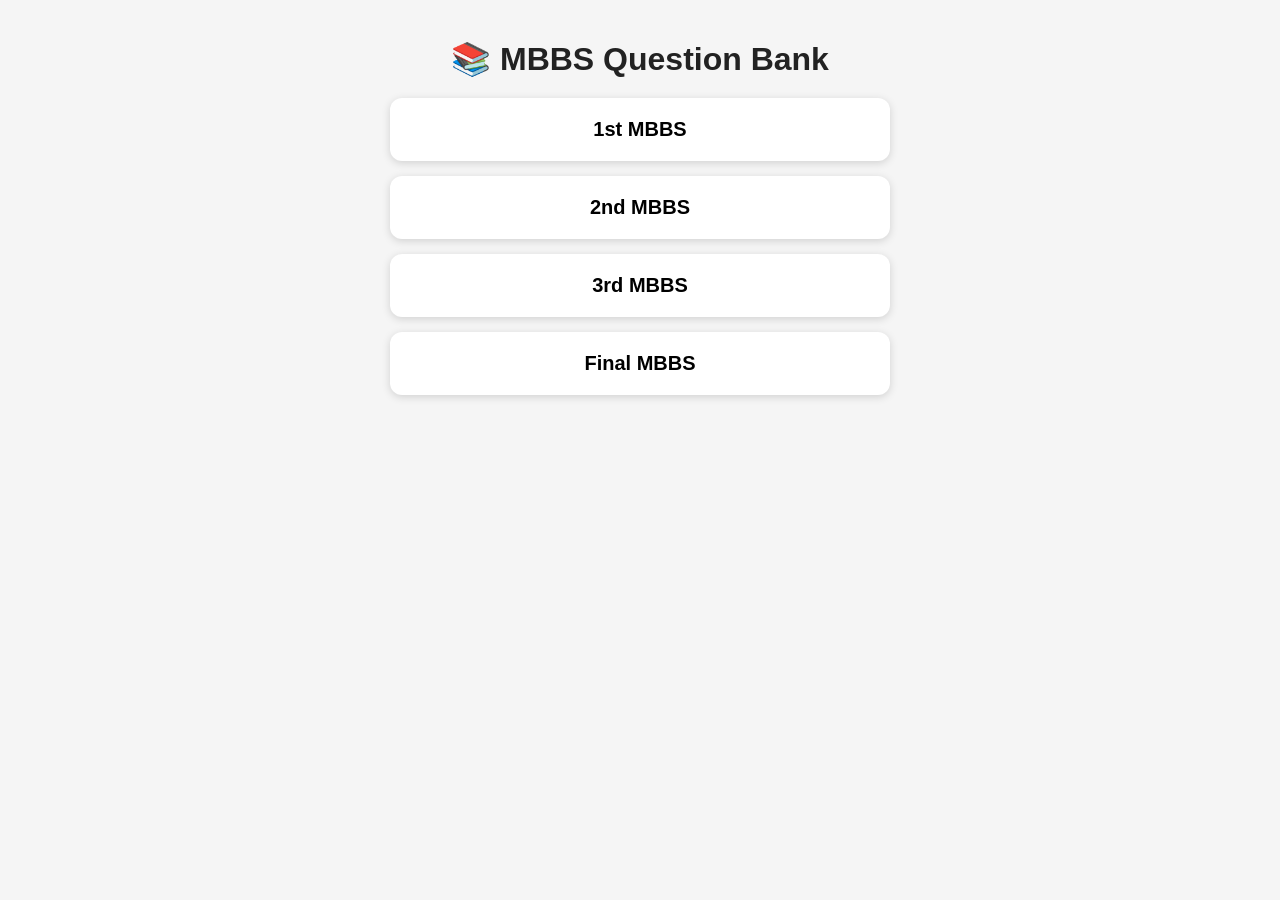
<file: index.html>
<!DOCTYPE html>
<html lang="en">
<head>
<meta charset="UTF-8">
<meta name="viewport" content="width=device-width, initial-scale=1.0">

<title>MBBS Question Bank</title>

<link rel="stylesheet" href="css/style.css">

</head>

<body>

<h1>📚 MBBS Question Bank</h1>

<div class="card"
onclick="location.href='subjects.html?year=1'">
1st MBBS
</div>

<div class="card"
onclick="location.href='subjects.html?year=2'">
2nd MBBS
</div>

<div class="card"
onclick="location.href='subjects.html?year=3'">
3rd MBBS
</div>

<div class="card"
onclick="location.href='subjects.html?year=4'">
Final MBBS
</div>

</body>
</html>
</file>
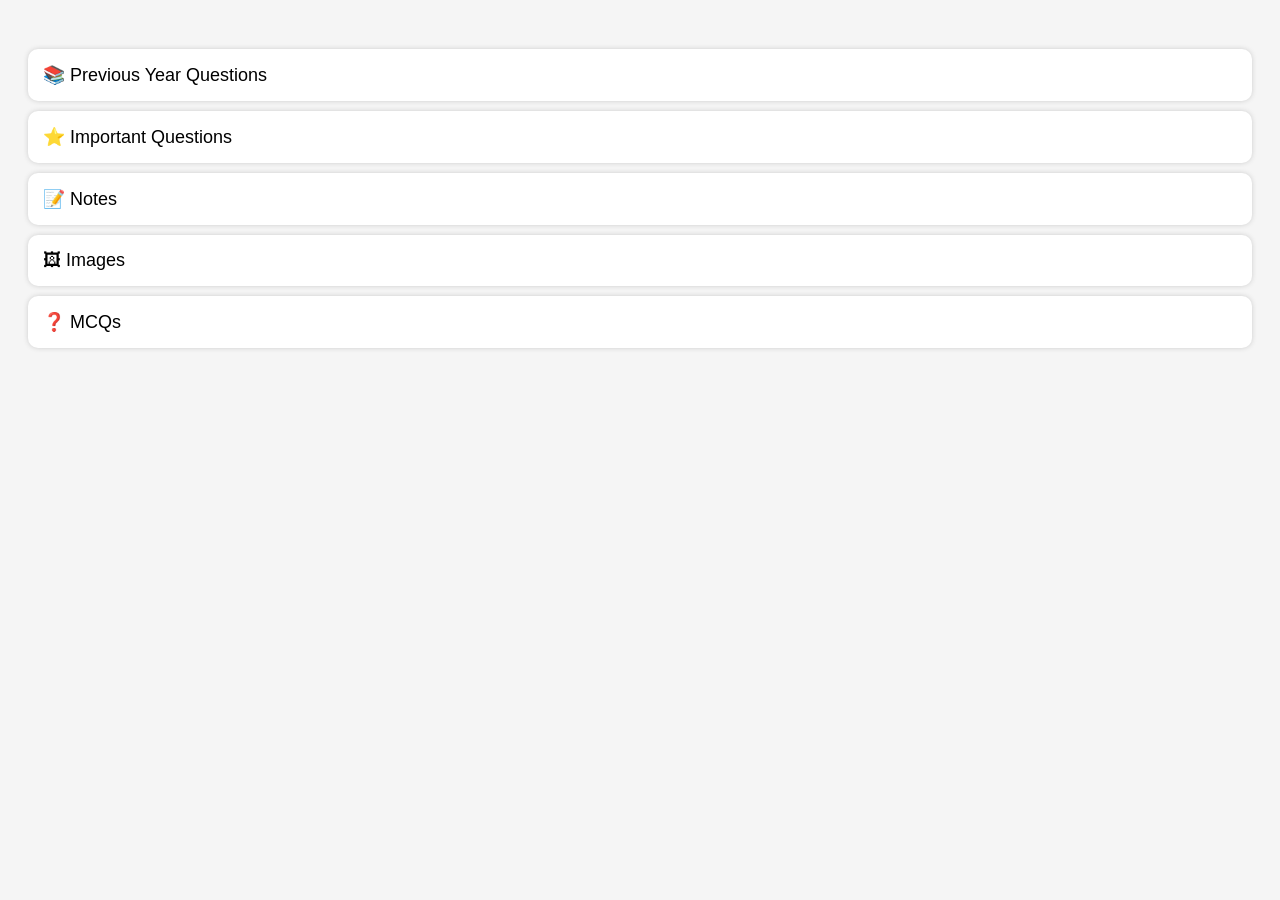
<file: chapter.html>
<!DOCTYPE html>
<html>
<head>
<meta charset="UTF-8">
<title>Chapter</title>

<style>
body{
font-family:Arial;
background:#f5f5f5;
padding:20px;
}

.card{
background:white;
padding:15px;
margin:10px 0;
border-radius:10px;
box-shadow:0 0 5px #ccc;
font-size:18px;
cursor:pointer;
}
</style>

</head>

<body>

<h1 id="title">Loading...</h1>

<div id="chapter-data"></div>

<script src="js/chapter.js"></script>

</body>
</html>
</file>
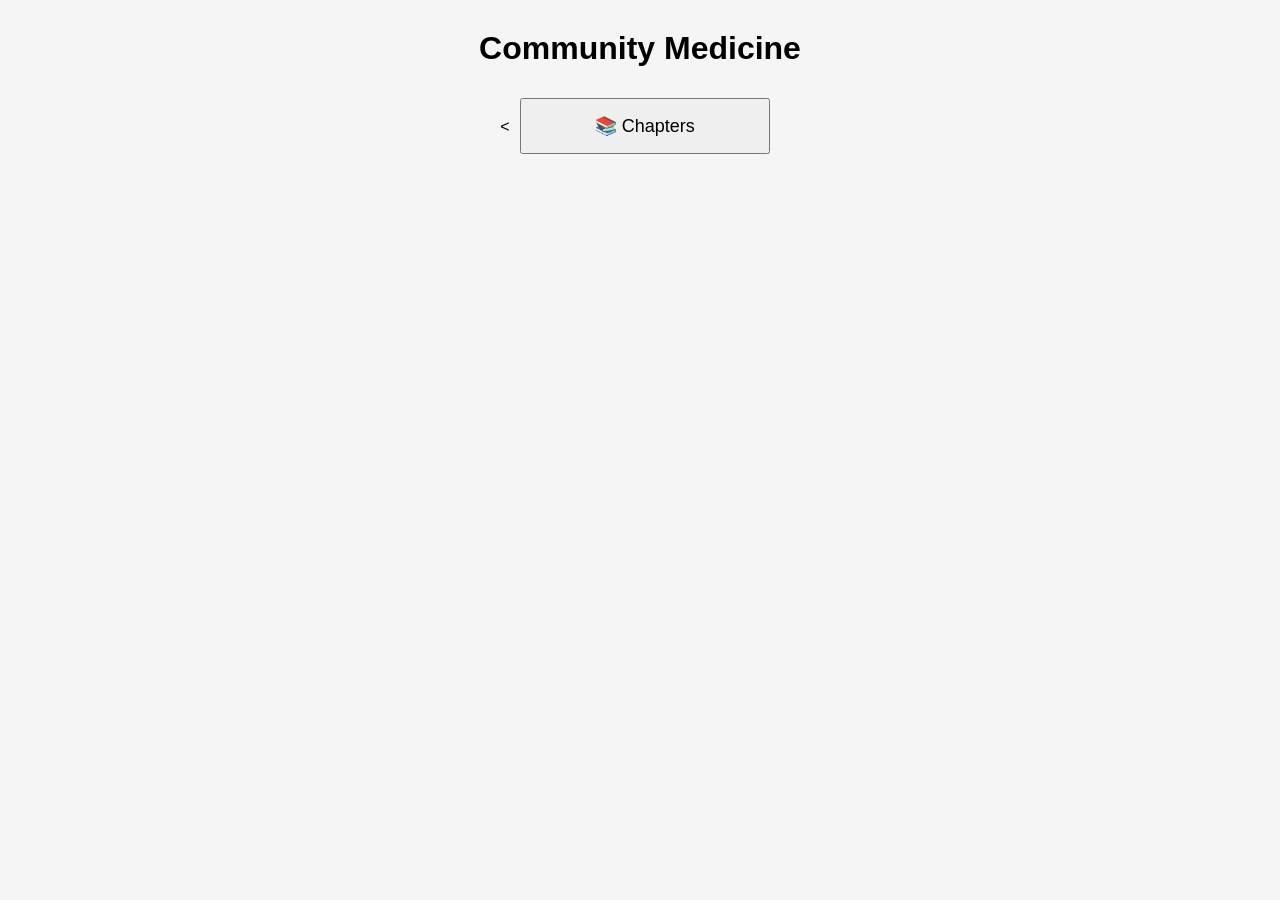
<file: community.html>
<!DOCTYPE html>
<html>
<head>
<meta charset="UTF-8">
<title>Community Medicine</title>

<style>
body{
font-family:Arial;
text-align:center;
background:#f5f5f5;
}

h1{
margin-top:30px;
}

button{
width:250px;
padding:15px;
margin:10px;
font-size:18px;
cursor:pointer;
}
</style>

</head>

<body>

<h1>Community Medicine</h1>

<<button onclick="location.href='chapters.html'">
📚 Chapters

</body>
</html>
</file>
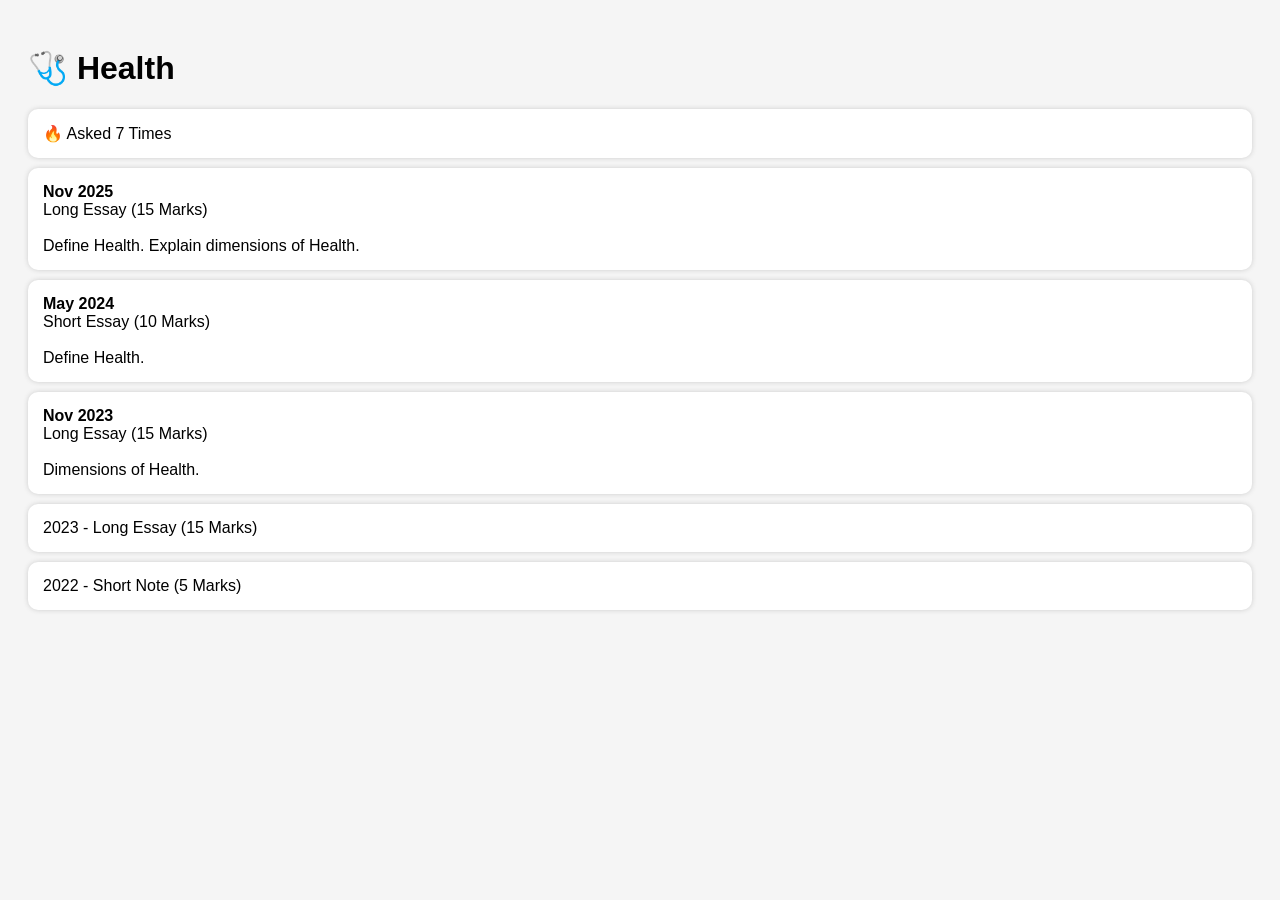
<file: health.html>
<!DOCTYPE html>
<html>
<head>
<meta charset="UTF-8">
<title>Health</title>

<style>
body{
font-family:Arial;
background:#f5f5f5;
padding:20px;
}

.card{
background:white;
padding:15px;
margin:10px 0;
border-radius:10px;
box-shadow:0 0 5px #ccc;
}
</style>

</head>

<body>

<h1>🩺 Health</h1>

<div class="card">
🔥 Asked 7 Times
</div>

<div id="health-list"></div>

<script src="js/health.js"></script>

<div class="card">
2023 - Long Essay (15 Marks)
</div>

<div class="card">
2022 - Short Note (5 Marks)
</div>

</body>
</html>
</file>
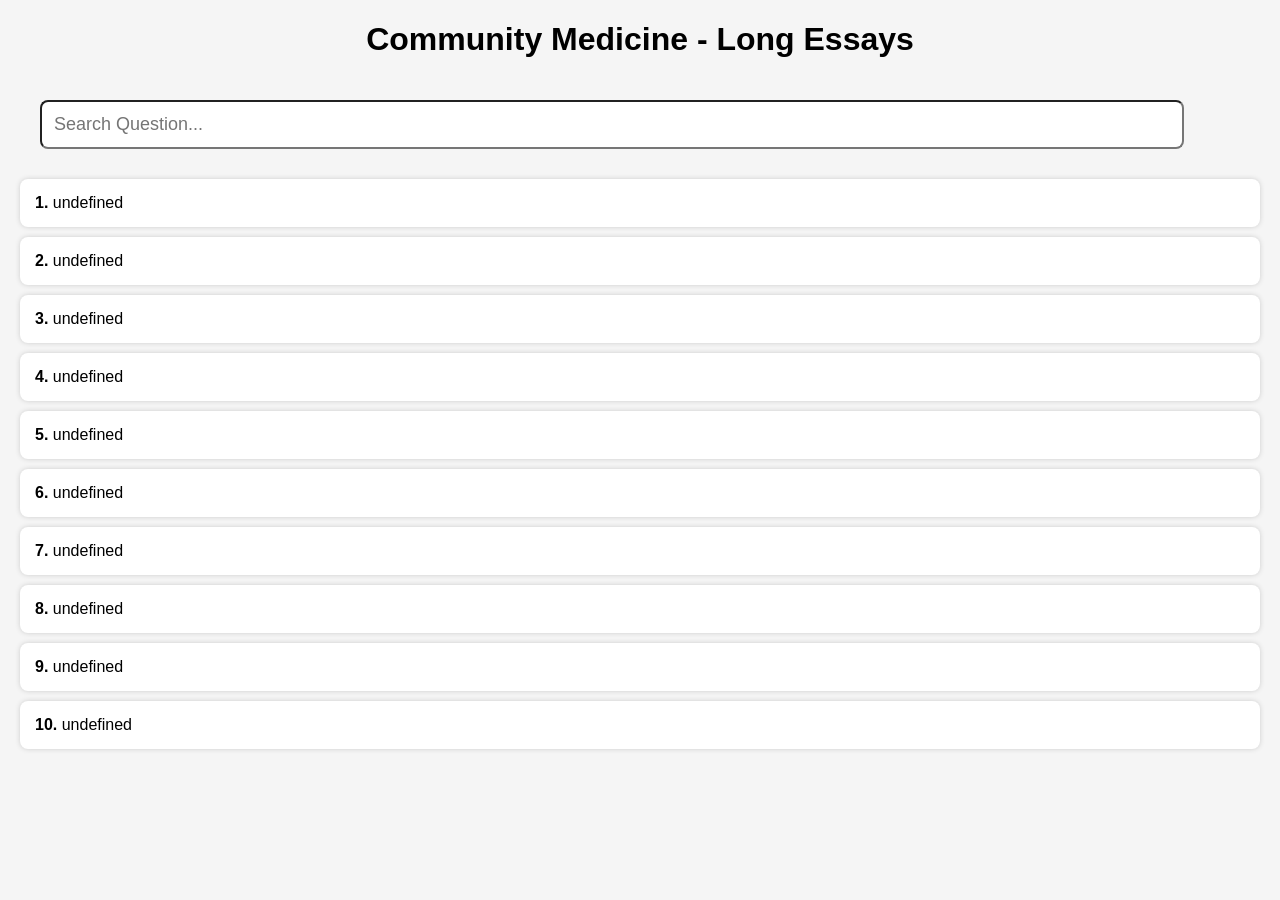
<file: long-essays.html>
<!DOCTYPE html>
<html>
<head>
<meta charset="UTF-8">
<title>Community Medicine - Long Essays</title>
<style>
body{
font-family:Arial;
margin:20px;
background:#f5f5f5;
}
h1{
text-align:center;
}
.question{
background:white;
padding:15px;
margin:10px 0;
border-radius:8px;
box-shadow:0 0 5px #ccc;
}
</style>
</head>

<body>

<h1>Community Medicine - Long Essays</h1>
<input id="search" type="text" placeholder="Search Question..." onkeyup="searchQuestions()" style="width:90%;padding:12px;font-size:18px;margin:20px;border-radius:8px;">

<div id="question-list"></div>

<script>
function searchQuestions(){
let input=document.getElementById("search").value.toLowerCase();
let questions=document.getElementsByClassName("question");
for(let i=0;i<questions.length;i++){
questions[i].style.display=questions[i].innerText.toLowerCase().includes(input)?"":"none";
}
}
</script>
<script src="js/app.js"></script>

</body>
</html>
</file>
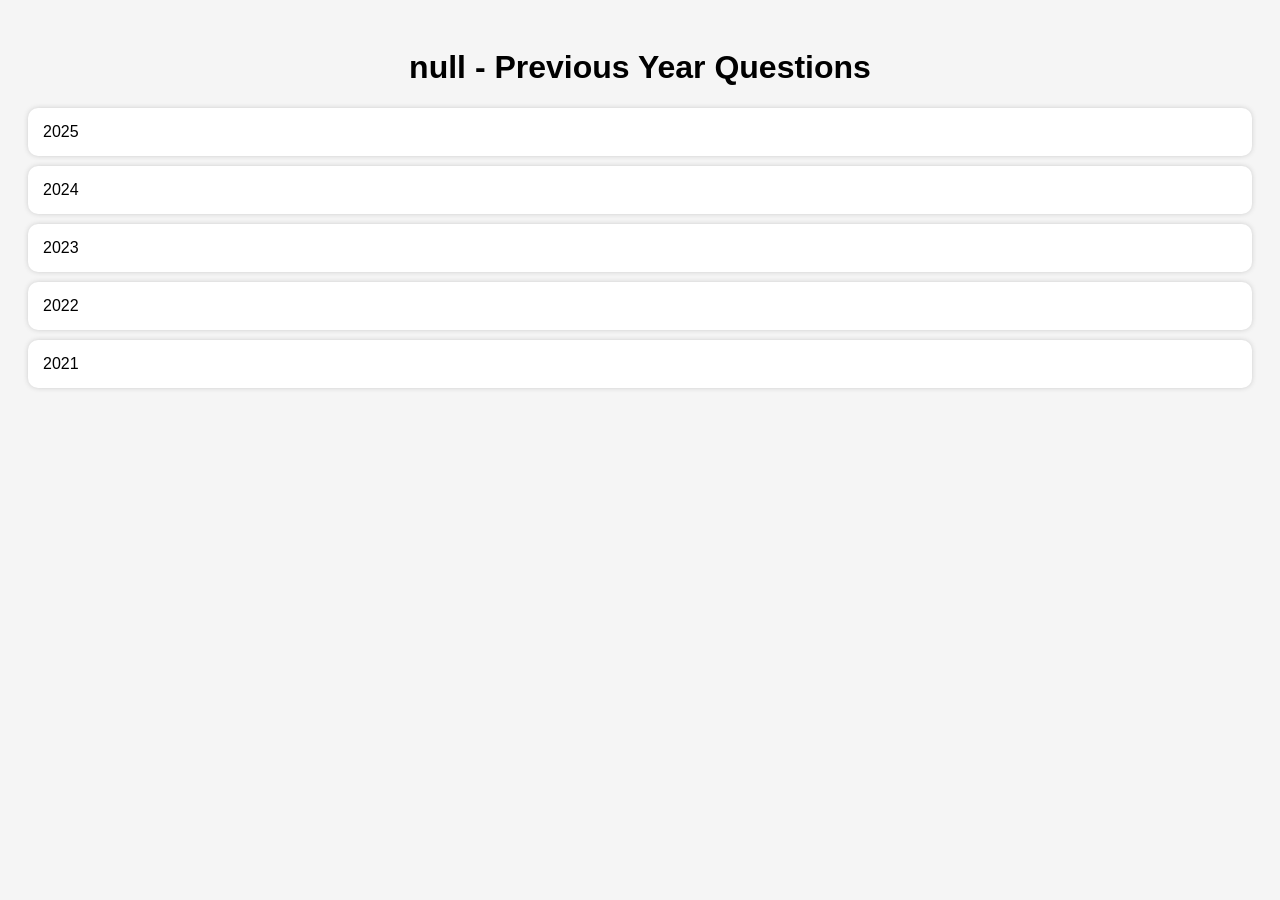
<file: pyq.html>
<!DOCTYPE html>
<html>
<head>
<meta charset="UTF-8">
<title>Previous Year Questions</title>

<style>
body{
  font-family:Arial;
  background:#f5f5f5;
  padding:20px;
}

h1{
  text-align:center;
}

.card{
  background:white;
  padding:15px;
  margin:10px 0;
  border-radius:10px;
  box-shadow:0 0 5px #ccc;
  cursor:pointer;
}
</style>

</head>

<body>

<h1 id="title">Previous Year Questions</h1>

<div id="year-list"></div>

<script src="js/pyq.js"></script>

</body>
</html>
</file>
<file: css/style.css>
*{
margin:0;
padding:0;
box-sizing:border-box;
font-family:Arial,sans-serif;
}

body{
background:#f5f5f5;
padding:20px;
}

h1{
text-align:center;
margin:20px 0;
color:#222;
}

.back{
text-decoration:none;
font-size:18px;
color:#0d6efd;
display:inline-block;
margin-bottom:20px;
}

.card{
background:white;
padding:20px;
margin:15px auto;
max-width:500px;
border-radius:12px;
box-shadow:0 2px 8px rgba(0,0,0,.15);
cursor:pointer;
font-size:20px;
font-weight:bold;
text-align:center;
transition:.2s;
}

.card:hover{
transform:scale(1.02);
}

.question{
background:white;
padding:18px;
margin:12px 0;
border-radius:12px;
box-shadow:0 2px 8px rgba(0,0,0,.12);
}

.repeat{
margin-top:10px;
color:red;
font-weight:bold;
}

button{
width:100%;
padding:15px;
margin-top:10px;
font-size:18px;
background:#0d6efd;
color:white;
border:none;
border-radius:10px;
cursor:pointer;
}

input,select{
width:100%;
padding:12px;
margin:10px 0;
font-size:16px;
border-radius:8px;
border:1px solid #ccc;
}
</file>
